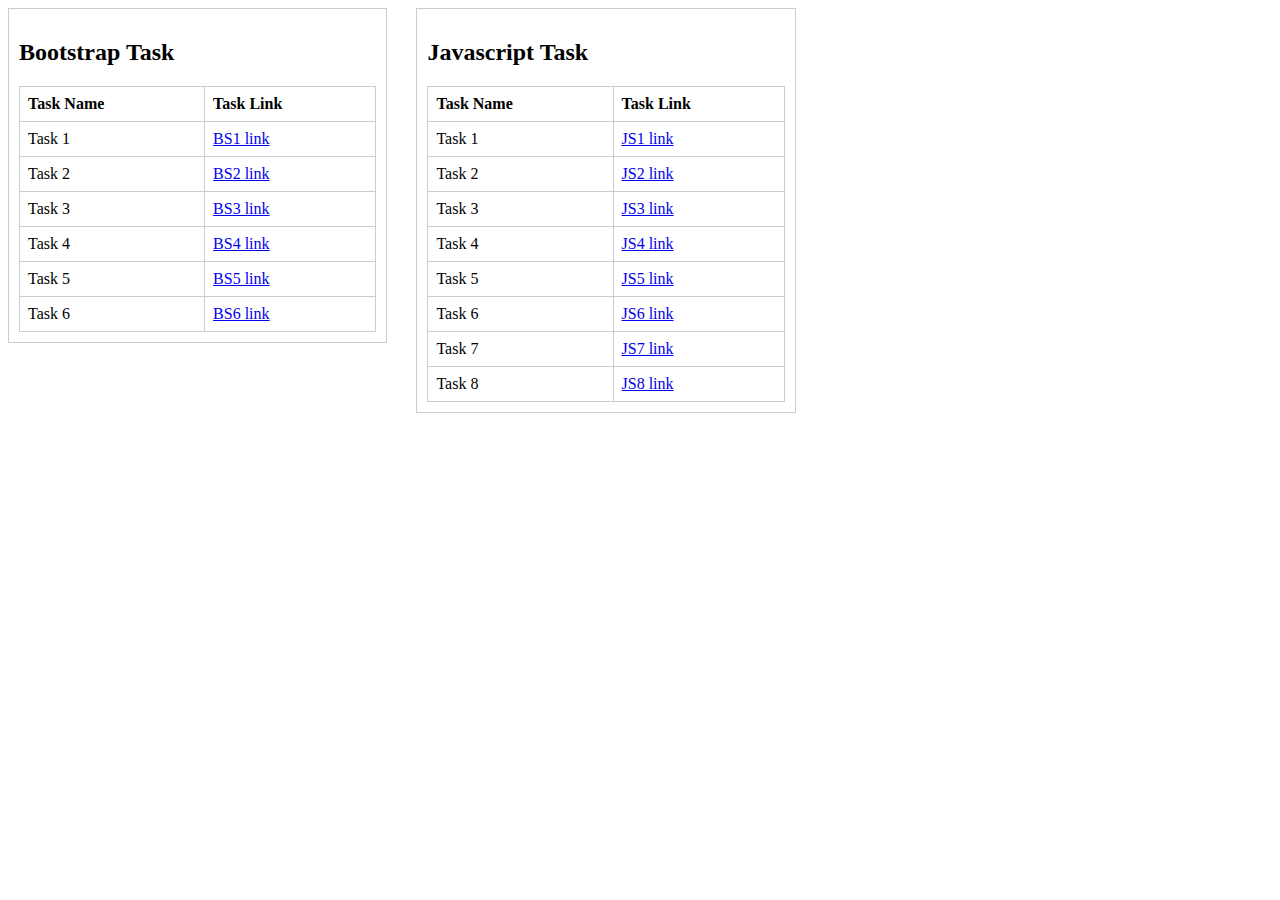
<file: index.html>
<!DOCTYPE html>
<html lang="en">
<head>
    <meta charset="UTF-8">
    <meta name="viewport" content="width=device-width, initial-scale=1.0">
    <title>BS and JS Tasks</title>
    <style>
       
        .table-container {
            display: inline-block;
            width: 30%;
            margin-right: 2%; 
            border: 1px solid #ccc;
            padding: 10px;
            box-sizing: border-box;
        }

        
        table {
          top:50px;
            width: 100%;
            border-collapse: collapse;
        }

        th, td {
            border: 1px solid #ccc;
            padding: 8px;
            text-align: left;
        }
    </style>
</head>
<body>

    <div class="table-container">
        <h2>Bootstrap Task</h2>
        <table>
            <tr>
              <th>Task Name</th>
              <th>Task Link</th>
            </tr>
            <tr>
              <td>Task 1</td>
              <td><a href="bs1.html">BS1 link</a></td>
            </tr>
            <tr>
              <td>Task 2</td>
              <td><a href="bs2.html">BS2 link</a></td>
            </tr>
            <tr>
              <td>Task 3</td>
              <td><a href="bs3.html">BS3 link</a></td>
            </tr>
            <tr>
              <td>Task 4</td>
              <td><a href="bs4.html">BS4 link</a></td>
            </tr>
            <tr>
              <td>Task 5</td>
              <td><a href="bs5.html">BS5 link</a></td>
            </tr>
            <tr>
              <td>Task 6</td>
              <td><a href="bs6.html">BS6 link</a></td>
            </tr>
        
          </table>
    </div>

    <div class="table-container">
        <h2>Javascript Task</h2>
        <table>
            <tr>
              <th>Task Name</th>
              <th>Task Link</th>
            </tr>
            <tr>
              <td>Task 1</td>
              <td><a href="JS1.html">JS1 link</a></td>
            </tr>
            <tr>
              <td>Task 2</td>
              <td><a href="JS2.html">JS2 link</a></td>
            </tr>
            <tr>
              <td>Task 3</td>
              <td><a href="JS3.html">JS3 link</a></td>
            </tr>
            <tr>
              <td>Task 4</td>
              <td><a href="JS4.html">JS4 link</a></td>
            </tr>
            <tr>
              <td>Task 5</td>
              <td><a href="JS5.html">JS5 link</a></td>
            </tr>
            <tr>
              <td>Task 6</td>
              <td><a href="JS6.html">JS6 link</a></td>
            </tr>
            <tr>
              <td>Task 7</td>
              <td><a href="JS7.html">JS7 link</a></td>
            </tr>
            <tr>
                <td>Task 8</td>
                <td><a href="JS8.html">JS8 link</a></td>
              </tr>
          </table>
    </div>
</body>
</html>
</file>
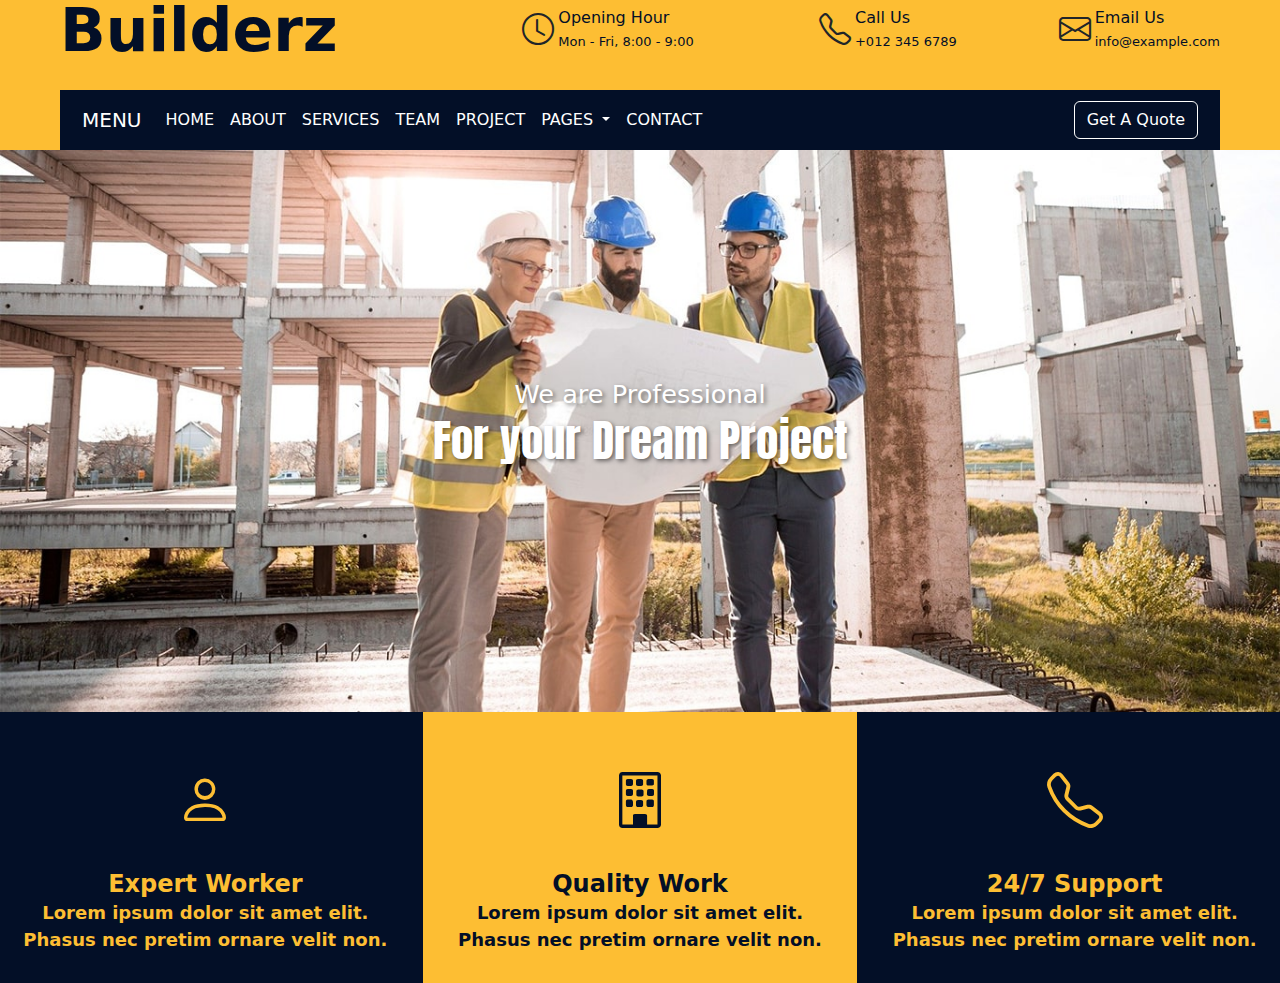
<file: bs2.html>
<!DOCTYPE html>
<html lang="en">
  <head>
    <meta charset="utf-8" />
    <title>Task 2 Bootstrap</title>
    <meta name="viewport" content="width=device-width, initial-scale=1.0" />

    <link
      href="https://cdn.jsdelivr.net/npm/bootstrap@5.3.0/dist/css/bootstrap.min.css"
      rel="stylesheet"
    />

    <link
      rel="stylesheet"
      href="https://cdn.jsdelivr.net/npm/bootstrap-icons@1.10.5/font/bootstrap-icons.css"
    />
    <script src="https://cdnjs.cloudflare.com/ajax/libs/popper.js/2.9.4/umd/popper.min.js"></script>
    <script src="https://cdn.jsdelivr.net/npm/bootstrap@5.3.1/dist/js/bootstrap.bundle.min.js"></script>
    <link rel="preconnect" href="https://fonts.googleapis.com">
    <link rel="preconnect" href="https://fonts.gstatic.com" crossorigin>
    <link href="https://fonts.googleapis.com/css2?family=Anton&display=swap" rel="stylesheet">
    <link rel="stylesheet" type="text/css" href="css/bs2.css">
  </head>
  <body>
    <div class="top-bar">
      <div class="container-fluid">
        <div class="row align-items-center">
          <div class="col-lg-4 col-md-12">
            <div class="logo ">
              <h1>Builderz</h1>
            </div>
          </div>
          <div class="col-lg-8 col-md-7 d-none d-lg-block">
            <div class="row">
              <div class="col-4">
                <div class="top-bar-item">
                  <div class="top-bar-icon">
                    <i class="bi bi-clock"></i>
                  </div>
                  <div class="top-bar-text">
                    <h3>Opening Hour</h3>
                    <p>Mon - Fri, 8:00 - 9:00</p>
                  </div>
                </div>
              </div>
              <div class="col-4">
                <div class="top-bar-item">
                  <div class="top-bar-icon">
                    <i class="bi bi-telephone"></i>
                  </div>
                  <div class="top-bar-text">
                    <h3>Call Us</h3>
                    <p>+012 345 6789</p>
                  </div>
                </div>
              </div>
              <div class="col-4">
                <div class="top-bar-item">
                  <div class="top-bar-icon">
                    <i class="bi bi-envelope"></i>
                  </div>
                  <div class="top-bar-text">
                    <h3>Email Us</h3>
                    <p>info@example.com</p>
                  </div>
                </div>
              </div>
            </div>
          </div>
        </div>
      </div>
    </div>

    <nav class="navbar navbar-expand-lg navbar-dark custom-navbar">
      <div class="container">
        <div class="navbar-brand">MENU</div>
        <button
          class="navbar-toggler"
          type="button"
          data-bs-toggle="collapse"
          data-bs-target="#navbarCollapse"
        >
          <span class="navbar-toggler-icon"></span>
        </button>
        <div class="collapse navbar-collapse" id="navbarCollapse">
          <ul class="navbar-nav ml-auto">
            <li class="nav-item">
              <a class="nav-link" href="#">HOME</a>
            </li>
            <li class="nav-item">
              <a class="nav-link" href="#">ABOUT</a>
            </li>
            <li class="nav-item">
              <a class="nav-link" href="#">SERVICES</a>
            </li>
            <li class="nav-item">
              <a class="nav-link" href="#">TEAM</a>
            </li>
            <li class="nav-item">
              <a class="nav-link" href="#">PROJECT</a>
            </li>
            <li class="nav-item dropdown">
              <a
                class="nav-link dropdown-toggle"
                href="#"
                id="pagesDropdown"
                role="button"
                data-bs-toggle="dropdown"
              >
                PAGES
              </a>
              <div class="dropdown-menu dropdown-menu-dark" aria-labelledby="pagesDropdown">
                <a class="dropdown-item" href="#">Blog Page</a>
                <a class="dropdown-item" href="#">Single Page</a>
              </div>
            </li>
            <li class="nav-item">
              <a class="nav-link" href="#">CONTACT</a>
            </li>
          </ul>
          <div style="margin-left: auto;">
            <a class="btn btn-primary" href="#">Get A Quote</a>
          </div>
        </div>
      </div>
    </nav>

    <div class="image-container">
      <div class="centered-text">
        <p>We are Professional</p>
        <h1>For your Dream Project</h1>
      </div>
      <img src="assets/bstask2.jpg" class="image" />
    </div>

    <section class="container-fluid" style="background-color: #030f27;">
      <div class="row">
        <div class="col-lg-4 blue-bg">
          <div class="text-center">
            <div class="card-body">
              <i class="bi bi-person display-4"></i>
              <h3 class="card-title">Expert Worker</h3>
              <p class="card-text">Lorem ipsum dolor sit amet elit. Phasus nec pretim ornare velit non.</p>
            </div>
          </div>
        </div>

        <div class="col-lg-4 yellow-bg">
          <div class="text-center">
            <div class="card-body">
              <i class="bi bi-building display-4"></i>
              <h3 class="card-title">Quality Work</h3>
              <p class="card-text">Lorem ipsum dolor sit amet elit. Phasus nec pretim ornare velit non.</p>
            </div>
          </div>
        </div>

        <div class="col-lg-4 blue-bg">
          <div class="text-center">
            <div class="card-body">
              <i class="bi bi-telephone display-4"></i>
              <h3 class="card-title">24/7 Support</h3>
              <p class="card-text">Lorem ipsum dolor sit amet elit. Phasus nec pretim ornare velit non.</p>
            </div>
          </div>
        </div>
      </div>
    </section>
  </body>
</html>
</file>
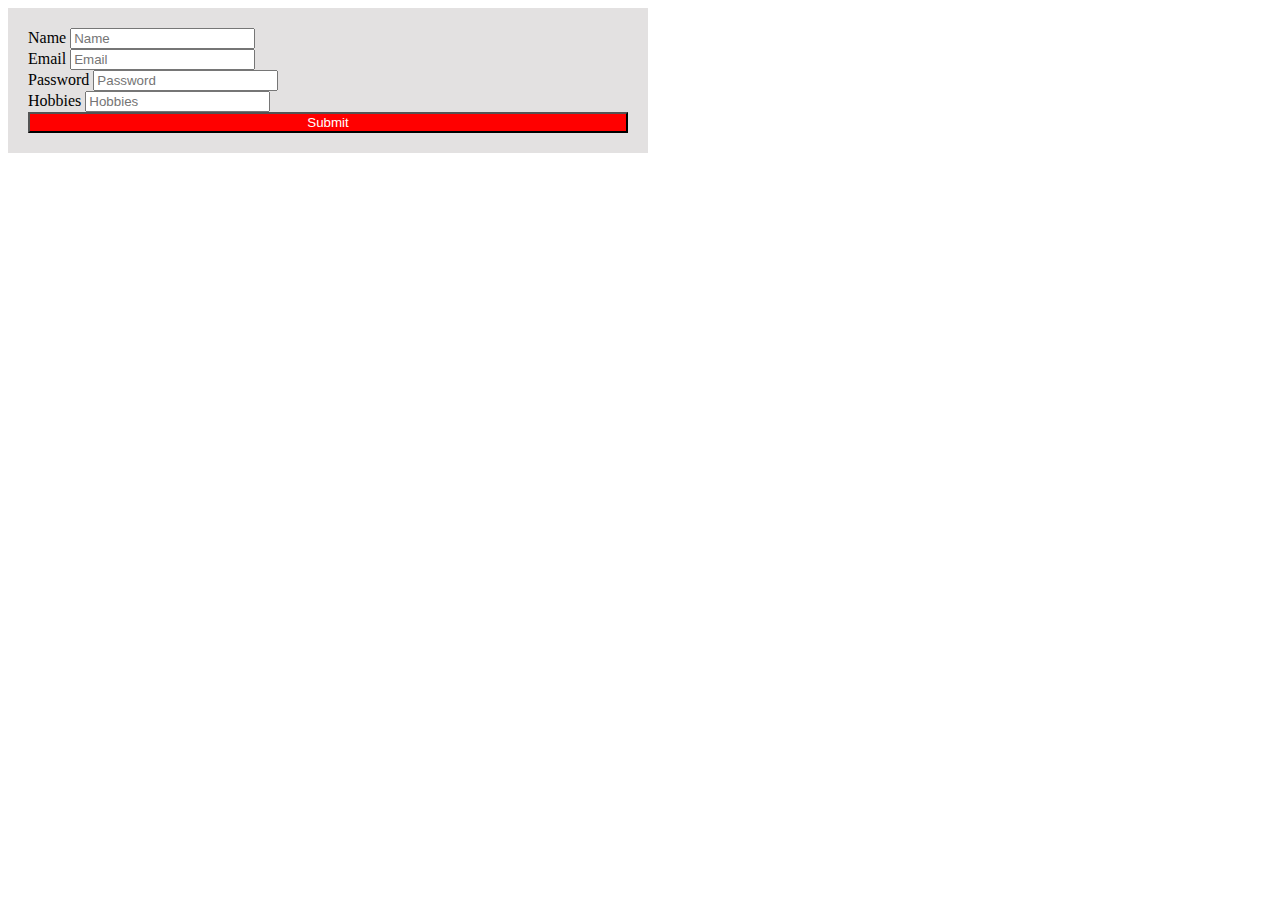
<file: bs6.html>
<!DOCTYPE html>
<html lang="en">
  <head>
    <meta charset="UTF-8" />
    <meta name="viewport" content="width=device-width, initial-scale=1.0" />
    <title>Task 6 Bootstrap</title>
    <link
      href="https://cdn.jsdelivr.net/npm/bootstrap@5.3.1/dist/css/bootstrap.min.css"
      rel="stylesheet"
      integrity="sha384-4bw+/aepP/YC94hEpVNVgiZdgIC5+VKNBQNGCHeKRQN+PtmoHDEXuppvnDJzQIu9"
      crossorigin="anonymous"
    />
    <link
      rel="stylesheet"
      href="https://cdn.jsdelivr.net/npm/bootstrap-icons@1.10.5/font/bootstrap-icons.css"
    />
    <link rel="stylesheet" type="text/css" href="css/bs6.css">
    <style>

    </style>
  </head>
  <body>
     <div class="container">
      <!-- <h2 class="text-center">Bootstrap Task 6</h2>  -->

      <form id="registrationForm">
        <div class="mb-3">
          <label for="name" class="form-label">Name</label>
          <input
            type="text"
            class="form-control"
            id="name"
            placeholder="Name"
          />
          <span class="error" id="nameError"></span>
        </div>

        <div class="mb-3">
          <label for="email" class="form-label">Email</label>
          <input
            type="email"
            class="form-control"
            id="email"
            placeholder="Email"
          />
          <span class="error" id="emailError"></span>
        </div>

        <div class="mb-3">
          <label for="password" class="form-label">Password</label>
          <input
            type="password"
            class="form-control"
            id="password"
            placeholder="Password"
          />
          <span class="error" id="passwordError"></span>
        </div>

        <div class="mb-3">
          <label for="hobbies" class="form-label">Hobbies</label>
          <input
            type="text"
            class="form-control"
            id="hobbies"
            placeholder="Hobbies"
          />
        </div>

        <div class="text-center">
          <button type="button" class="btn btn-send btn-lg" id="submitBtn">
            Submit
          </button>
        </div>
      </form>
    </div>
    <script
      src="https://cdn.jsdelivr.net/npm/bootstrap@5.3.1/dist/js/bootstrap.bundle.min.js"
      integrity="sha384-4bw+/aepP/YC94hEpVNVgiZdgIC5+VKNBQNGCHeKRQN+PtmoHDEXuppvnDJzQIu9"
      crossorigin="anonymous"
    ></script>
    <script src="script/script2.js"></script>
  </body>
</html>
</file>
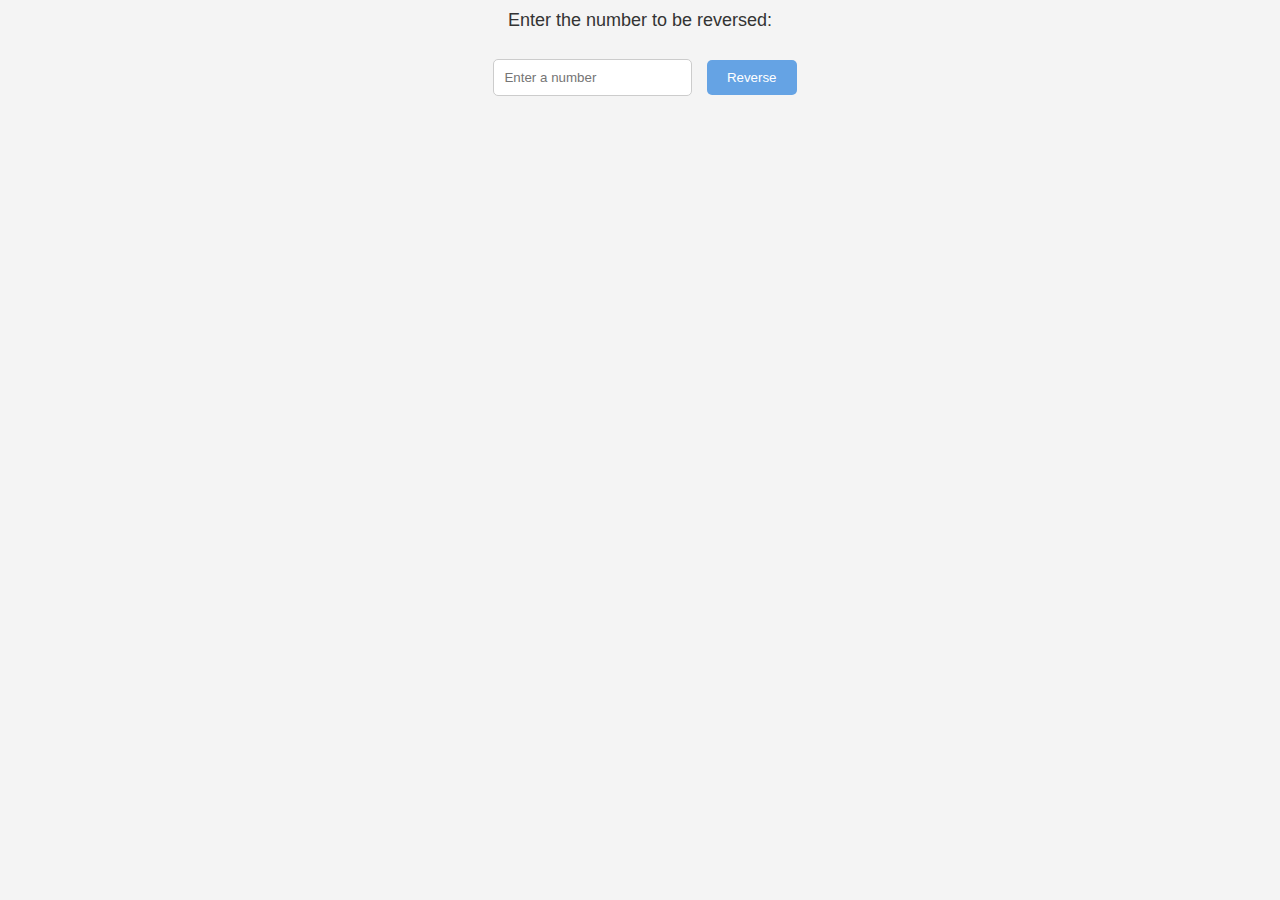
<file: JS1.html>
<!DOCTYPE html>
<html>
  <head>
    <title>Task 1 JS</title>
    <link rel="stylesheet" type="text/css" href="css/js1.css" />
  </head>
  <body>
    <!-- <h1>Javascript Task 1</h1> -->
    <p>Enter the number to be reversed:</p>
    <input type="number" id="inputNumber" placeholder="Enter a number" />
    <button onclick="reverseNumber()">Reverse</button>
    <p id="result"></p>
    <script src="script/script3.js"></script>
  </body>
</html>
</file>
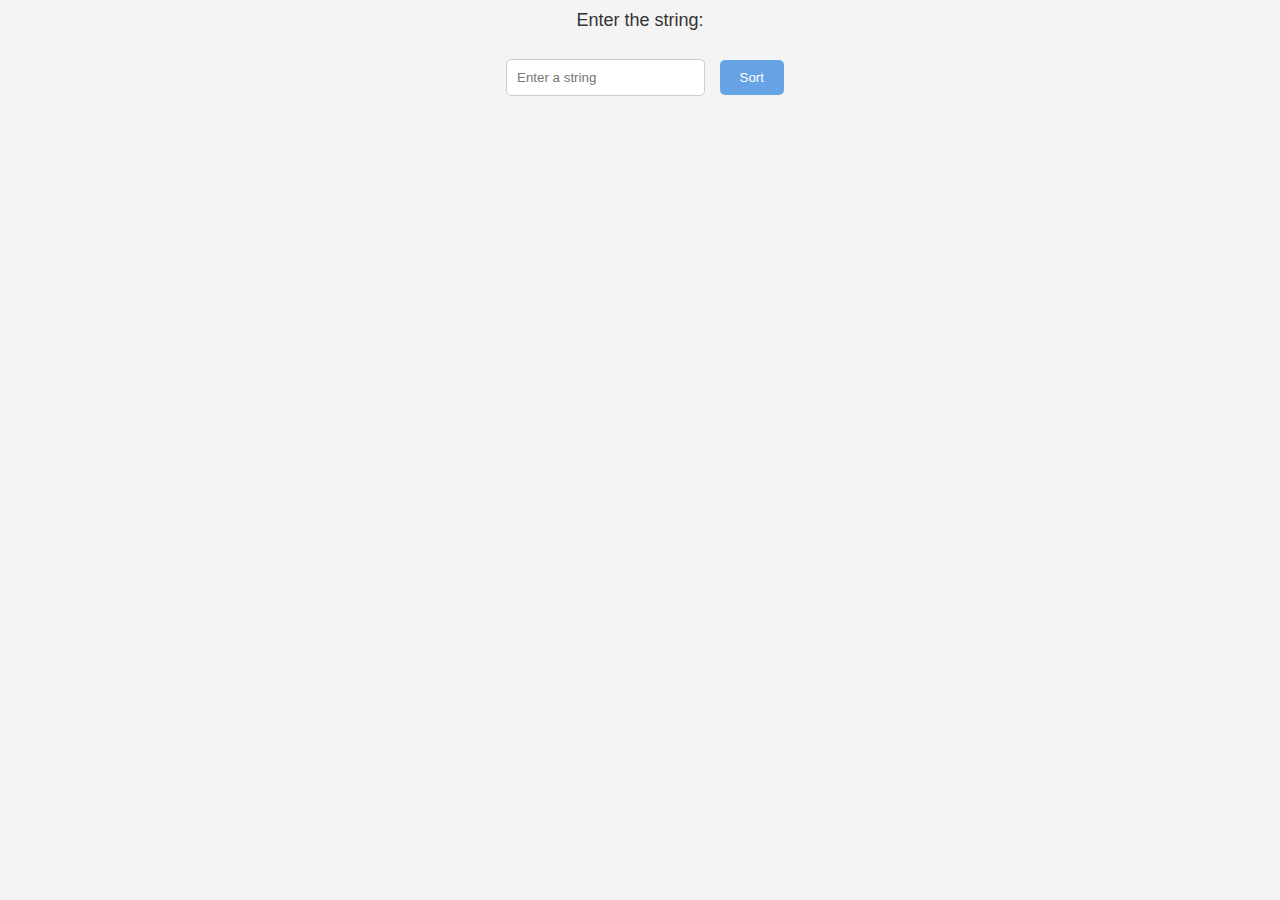
<file: JS2.html>
<!DOCTYPE html>
<html>
  <head>
    <title>Task 2 JS</title>
    <link rel="stylesheet" type="text/css" href="css/js1.css" />
  </head>
  <body>
    <!-- <h1>Javascript Task 2</h1> -->
    <p>Enter the string:</p>
    <input type="text" id="inputString" placeholder="Enter a string" />
    <button onclick="sortString()">Sort</button>
    <p id="result"></p>
    <script src="script/script4.js"></script>
  </body>
</html>
</file>
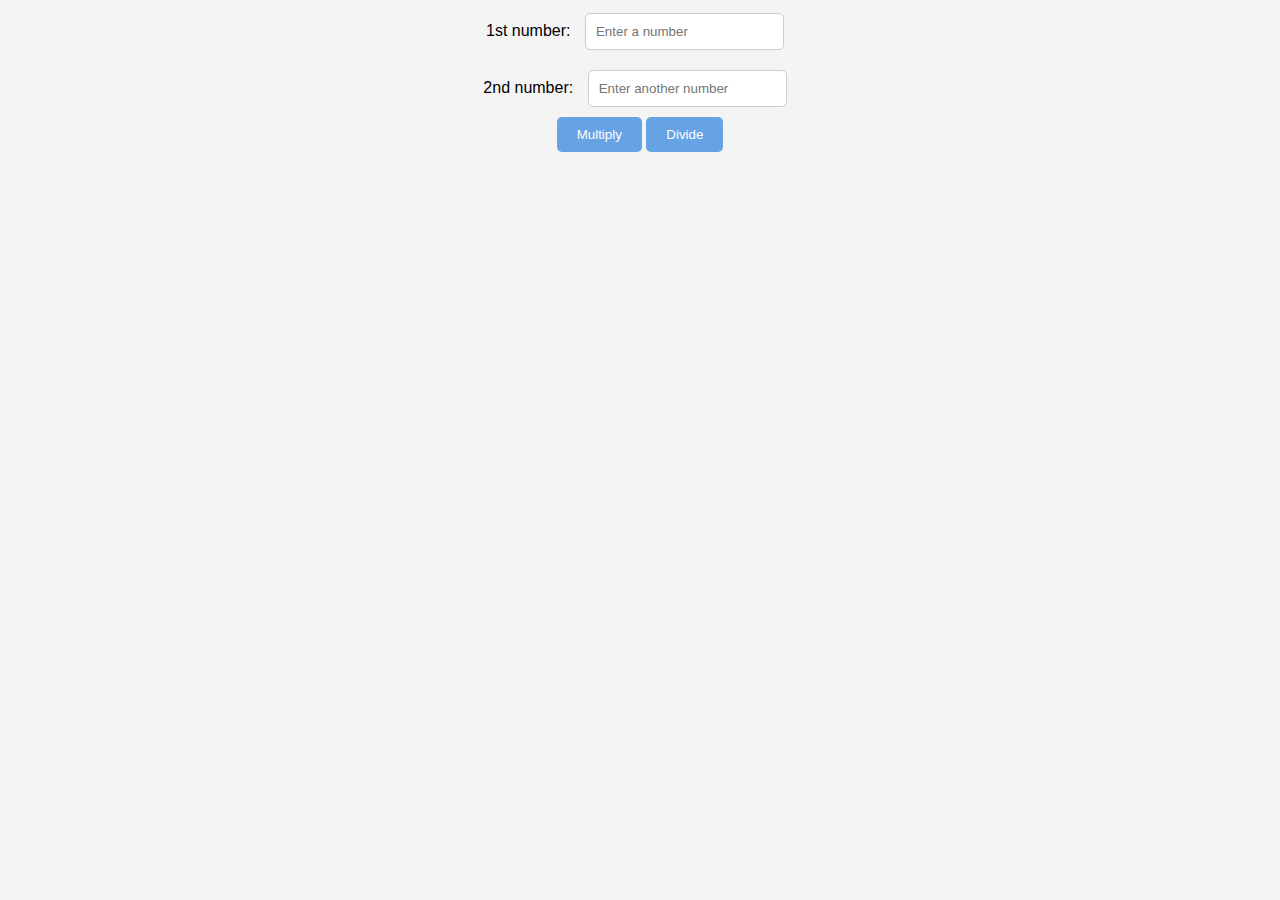
<file: JS3.html>
<!DOCTYPE html>
<html>
  <head>
    <title>Task 3 JS</title>
    <link rel="stylesheet" type="text/css" href="css/js1.css" />
  </head>
  <body>
    <div class="container">
      <div class="form">
        <!-- <h1>Javascript Task 3</h1> -->
        <form>
          <div class="input-container">
            <label for="inputNum1">1st number:</label>
            <input type="text" id="inputNum1" placeholder="Enter a number" />
          </div>
          <div class="input-container">
            <label for="inputNum2">2nd number:</label>
            <input
              type="text"
              id="inputNum2"
              placeholder="Enter another number"
            />
          </div>
          <div class="button-container">
            <button type="button" onclick="multiply()">Multiply</button>
            <button type="button" onclick="divide()">Divide</button>
          </div>
        </form>
        <p id="result"></p>
      </div>
    </div>
    <script src="script/script5.js"></script>
  </body>
</html>
</file>
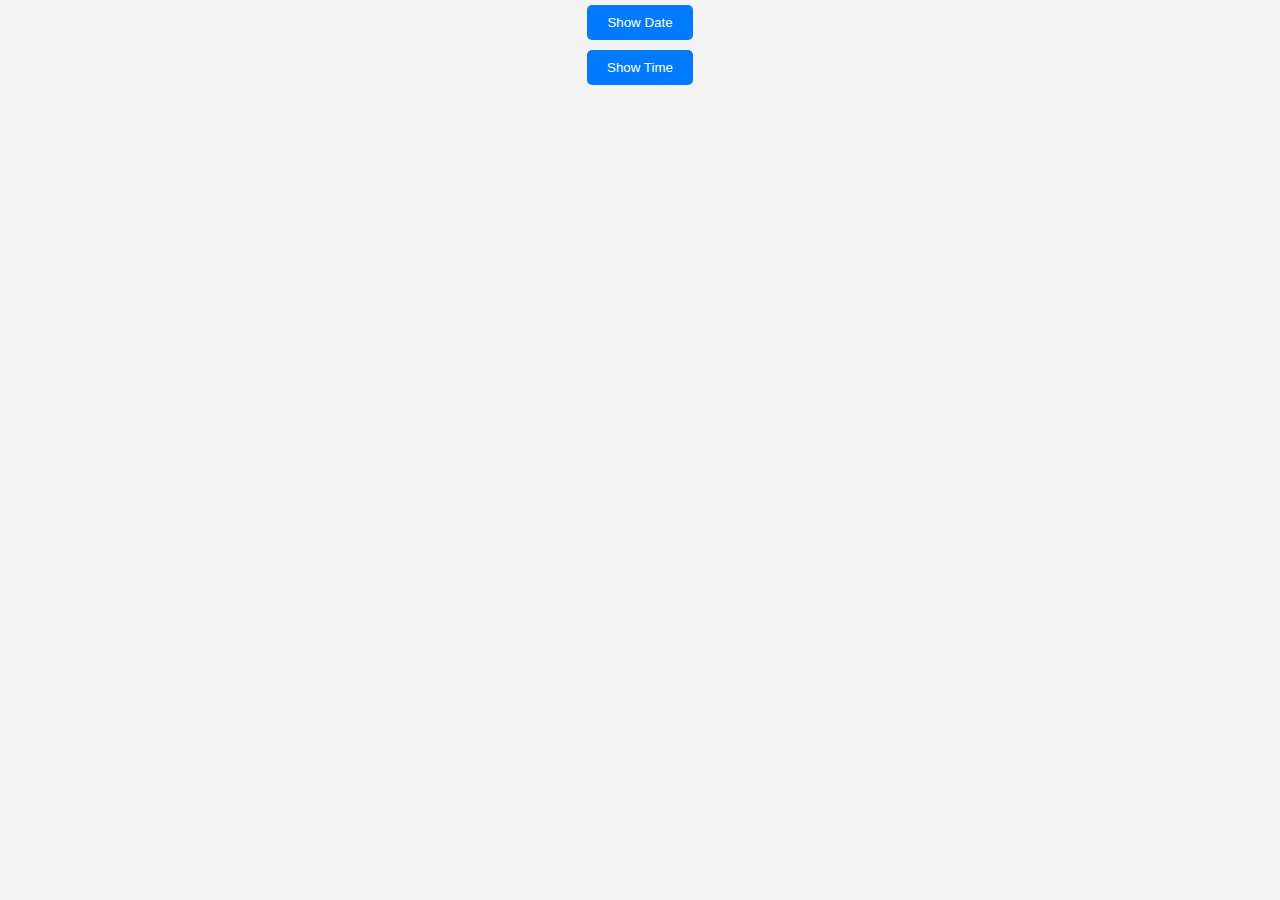
<file: JS4.html>
<!DOCTYPE html>
<html lang="en">
<head>
  <meta charset="UTF-8">
  <meta name="viewport" content="width=device-width, initial-scale=1.0">
  <title>Show Date and Time</title>
  <link rel="stylesheet" type="text/css" href="css/js4.css" />
  <!-- <link
  href="https://cdn.jsdelivr.net/npm/bootstrap@5.3.0/dist/css/bootstrap.min.css"
  rel="stylesheet"
/> -->
</head>
<body>
  <div class="container">
    <button onclick="showDate()">Show Date</button>
    <div id="dateResult"></div>
    <button onclick="showTime()">Show Time</button>
    <div id="timeResult"></div>
  </div>

  <script src="script/script6.js"></script>
</body>
</html>
</file>
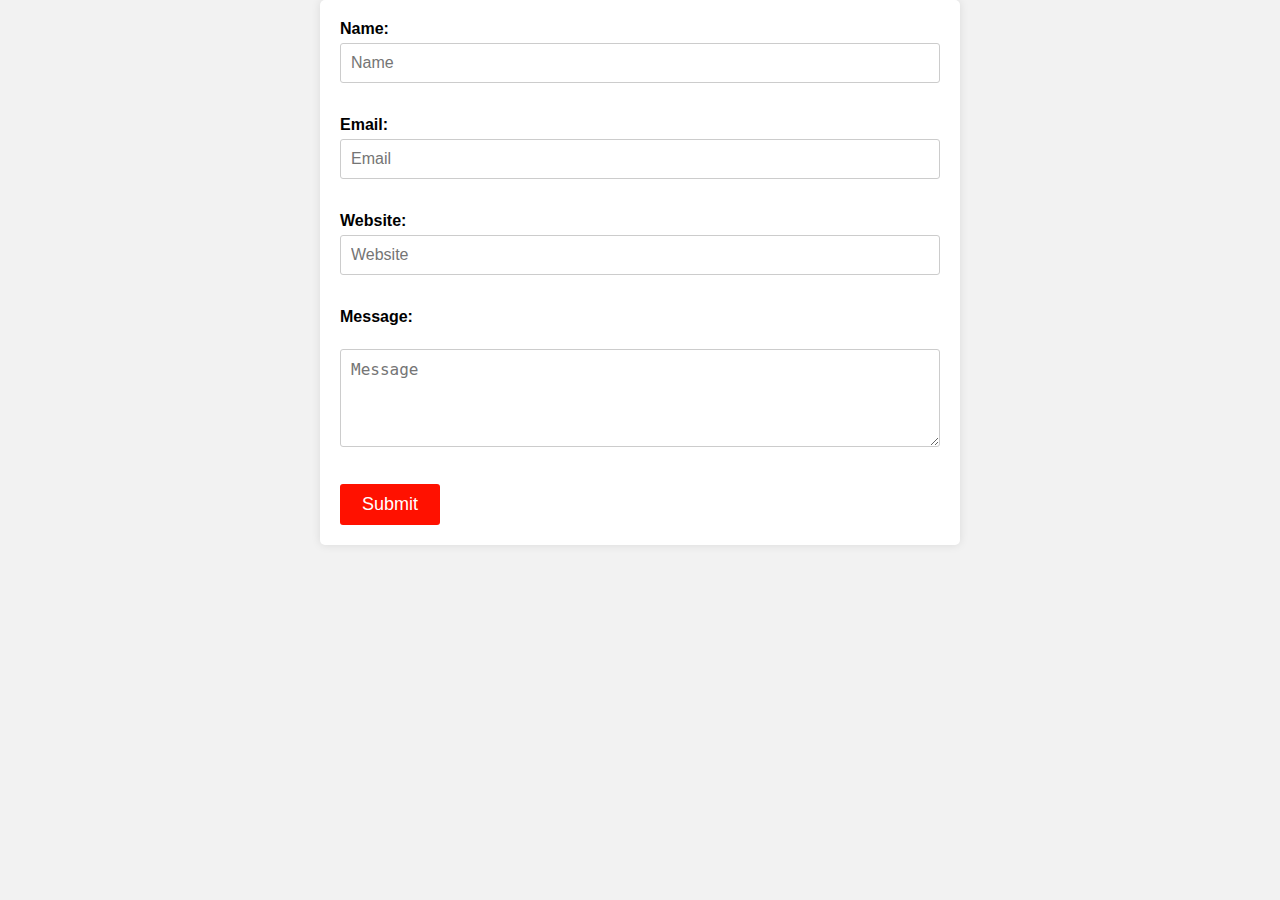
<file: JS5.html>
<!DOCTYPE html>
<html>
  <head>
    <title> JS Task 5 </title>
    <link rel="stylesheet" type="text/css" href="css/js5.css" />
  </head>
  <body>
    <!-- <h1>Javascript Task 5</h1> -->
    <form action="process_form.php" method="post" id="myForm">
      <label for="name">Name:</label>
      <input
        type="text"s
        class="form-control"
        id="name"
        name="name"
        placeholder="Name"
      />
      <span class="error" id="nameError"></span><br /><br />

      <label for="email">Email:</label>
      <input
        type="email"
        class="form-control"
        id="email"
        name="email"
        placeholder="Email"
      />
      <span class="error" id="emailError"></span><br /><br />

      <label for="website">Website:</label>
      <input
        type="url"
        class="form-control"
        id="website"
        name="website"
        placeholder="Website"
      />
      <span class="error" id="websiteError"></span><br /><br />

      <label for="message">Message:</label><br />
      <textarea
        id="message"
        class="form-control"
        name="message"
        rows="4"
        cols="50"
        placeholder="Message"
      ></textarea>
      <span class="error" id="messageError"></span><br /><br />

      <input type="submit" value="Submit" id="button" class="form-control" />
    </form>
    <script src="script/script7.js"></script>
  </body>
</html>
</file>
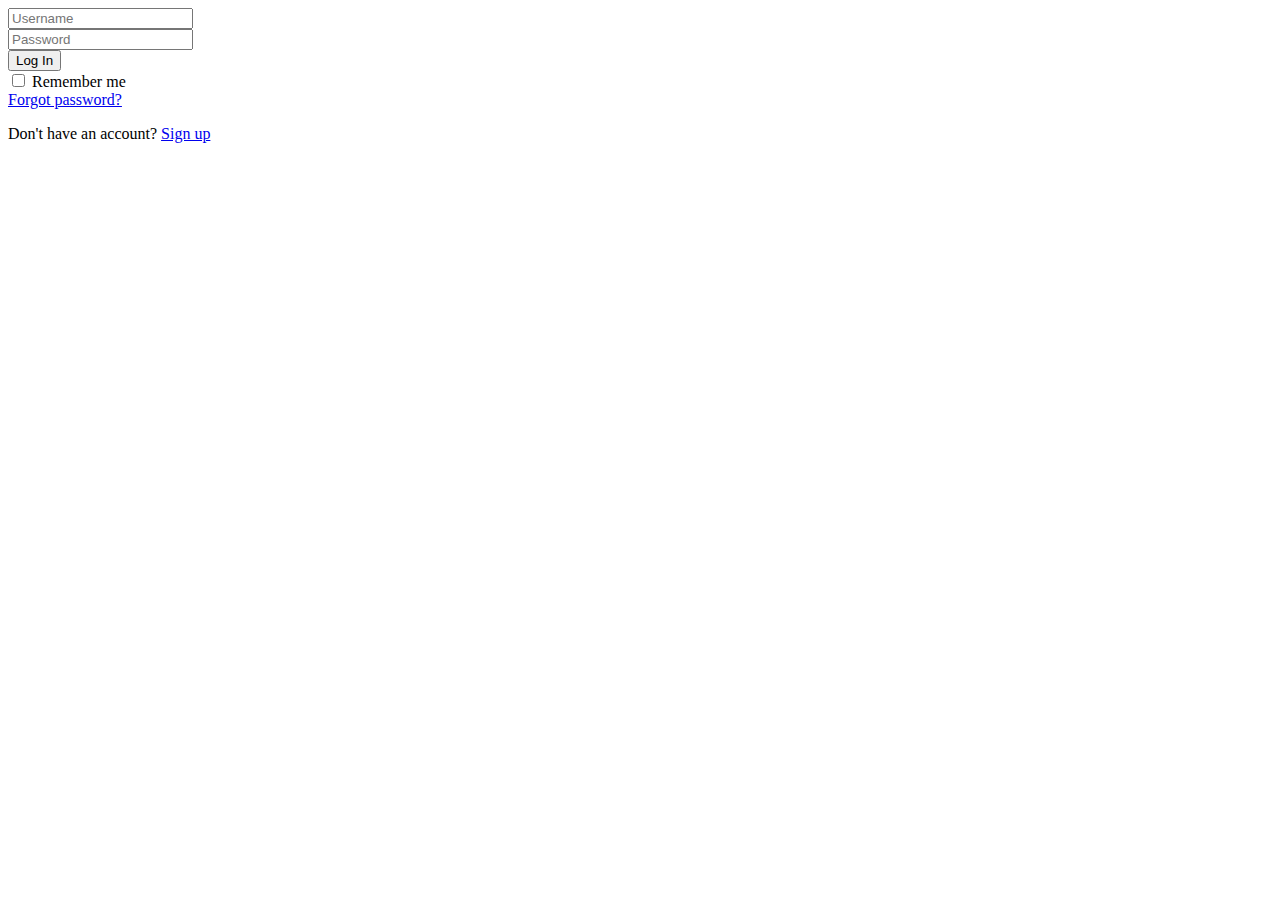
<file: JS6.html>
<!DOCTYPE html>
<html lang="en">
<head>
    <meta charset="UTF-8">
    <meta name="viewport" content="width=device-width, initial-scale=1.0">
    <title>JS6</title>
    <link href="https://cdn.jsdelivr.net/npm/bootstrap@5.3.2/dist/css/bootstrap.min.css" rel="stylesheet" integrity="sha384-T3c6CoIi6uLrA9TneNEoa7RxnatzjcDSCmG1MXxSR1GAsXEV/Dwwykc2MPK8M2HN" crossorigin="anonymous">
</head>
<body>

</head>
<body>
    <div class="container">
        <div class="card">
            <!-- <img src="assets/Instagram logo.png" alt="Instagram Logo" class="instagram-logo"> -->
            <form id="loginForm">
                <div class="form-group">
                    <input type="text" class="form-control" id="username" placeholder="Username" required>
                </div>
                <div class="form-group">
                    <input type="password" class="form-control" id="password" placeholder="Password" required>
                </div>

                <button type="submit" class="btn btn-login btn-block mt-3">Log In</button>
                <div class="row mt-2">
                    <div class="form-check col-6 text-left">
                        <input type="checkbox" class="form-check-input" id="rememberMe">
                        <label class="form-check-label" for="rememberMe">Remember me</label>
                    </div>
                    <div class="col-6 text-right">
                        <a href="#">Forgot password?</a>
                    </div>
                </div>
            </form>
        </div>
        <p class="mt-3 text-center">Don't have an account? <a href="#">Sign up</a></p>
    </div>
    <script src="https://cdn.jsdelivr.net/npm/bootstrap@5.3.2/dist/js/bootstrap.bundle.min.js" integrity="sha384-C6RzsynM9kWDrMNeT87bh95OGNyZPhcTNXj1NW7RuBCsyN/o0jlpcV8Qyq46cDfL" crossorigin="anonymous"></script>
</body>
</html>
</file>
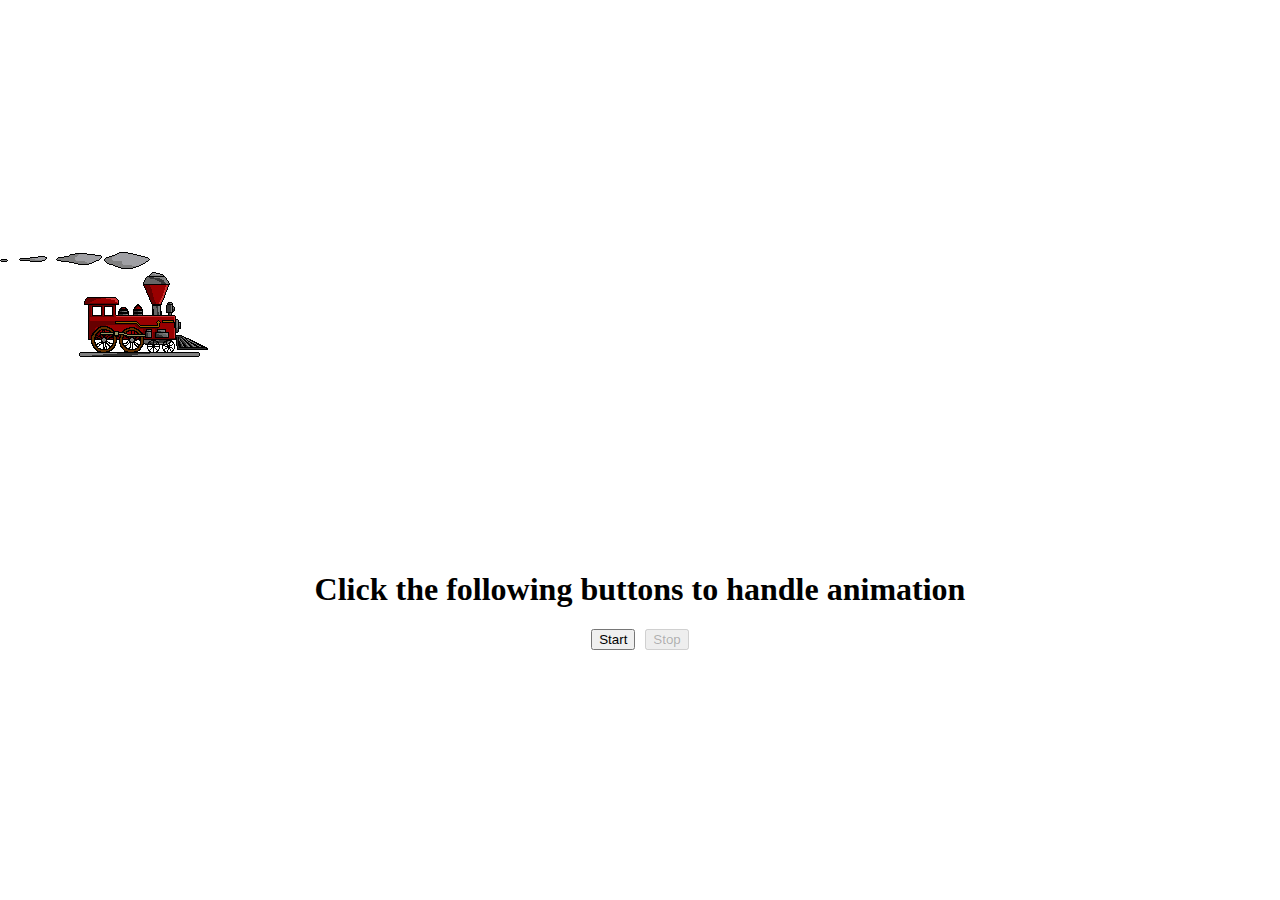
<file: JS7.html>
<!DOCTYPE html>
<html lang="en">
  <head>
    <meta charset="UTF-8" />
    <meta name="viewport" content="width=device-width, initial-scale=1.0" />
    <title>JS Task7</title>
    <link rel="stylesheet" type="text/css" href="css/js7.css" />

  </head>
  <body>
    <div id="container">
      <img id="movingImage" src="assets/train.gif" alt="Moving Image" />
    </div>
    <h1>Click the following buttons to handle animation</h1>
    <div id="buttons">
      <button id="startButton">Start</button>
      <button id="stopButton" disabled>Stop</button>
    </div>
    <script src="script/script9.js"></script>
  </body>
</html>
</file>
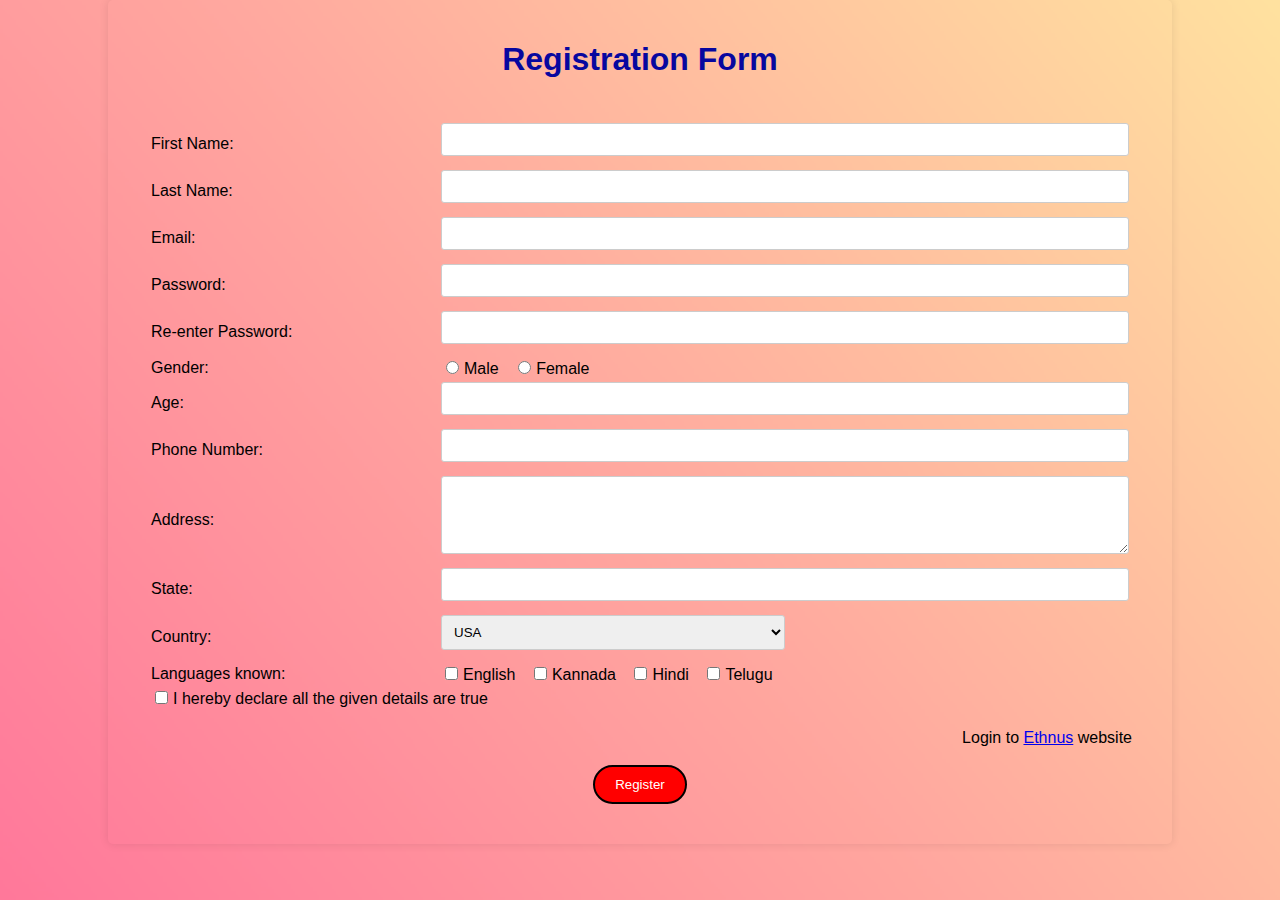
<file: JS8.html>
<!DOCTYPE html>
<html>
  <head>
    <title>JS Task8</title>
    <link rel="stylesheet" type="text/css" href="css/js8.css" />
  </head>
  <body>
    <h1>Registration Form</h1>

    <form>
      <table>
        <tr>
          <td>First Name:</td>
          <td class="input-container">
            <input type="text" name="firstname" required />
            <span class="error" id="firstnameError">POOR</span>
          </td>
        </tr>
        <tr>
          <td>Last Name:</td>
          <td class="input-container">
            <input type="text" name="lastname" required />
            <span class="error" id="lastnameError">POOR</span>
          </td>
        </tr>
        <tr>
          <td>Email:</td>
          <td class="input-container">
            <input type="email" name="email" required />
            <span class="error" id="emailError">POOR</span>
          </td>
        </tr>
        <tr>
          <td>Password:</td>
          <td class="input-container">
            <input type="password" name="password" required />
            <span class="error" id="passwordError">POOR</span>
          </td>
        </tr>
        <tr>
          <td>Re-enter Password:</td>
          <td class="input-container">
            <input type="password" name="repassword" required />
            <span class="error" id="repasswordError">POOR</span>
          </td>
        </tr>
        <tr>
          <td>Gender:</td>
          <td>
            <input type="radio" name="gender" value="male" id="male" /><label
              for="male"
              >Male</label
            >
            <input
              type="radio"
              name="gender"
              value="female"
              id="female"
            /><label for="female">Female</label>
          </td>
        </tr>
        <tr>
          <td>Age:</td>
          <td class="input-container">
            <input type="number" name="age" required />
            <span class="error" id="ageError">POOR</span>
          </td>
        </tr>
        <tr>
          <td>Phone Number:</td>
          <td class="input-container">
            <input type="tel" name="phone" required />
            <span class="error" id="phoneError">POOR</span>
          </td>
        </tr>
        <tr>
          <td>Address:</td>
          <td class="input-container">
            <textarea name="address" rows="4" cols="30" required></textarea>
            <span class="error" id="addressError">POOR</span>
          </td>
        </tr>
        <tr>
          <td>State:</td>
          <td class="input-container">
            <input type="text" name="state" required />
            <span class="error" id="stateError">POOR</span>
          </td>
        </tr>
        <tr>
          <td>Country:</td>
          <td>
            <select name="country" required class="narrow-select">
              <option value="USA">USA</option>
              <option value="Canada">Canada</option>
              <option value="UK">UK</option>
              <option value="India">India</option>
            </select>
          </td>
        </tr>
        <tr>
          <td>Languages known:</td>
          <td>
            <input
              type="checkbox"
              name="languages"
              value="English"
              id="english"
            /><label for="english">English</label>
            <input
              type="checkbox"
              name="languages"
              value="Kannada"
              id="kannada"
            /><label for="kannada">Kannada</label>
            <input
              type="checkbox"
              name="languages"
              value="Hindi"
              id="hindi"
            /><label for="hindi">Hindi</label>
            <input
              type="checkbox"
              name="languages"
              value="Telugu"
              id="telugu"
            /><label for="telugu">Telugu</label>
          </td>
        </tr>
        <tr>
          <td colspan="2">
            <input type="checkbox" name="declaration" required /><label
              for="declaration"
              >I hereby declare all the given details are true</label
            >
          </td>
        </tr>
      </table>
      <br />
      <div class="login-link">
        Login to
        <a href="https://www.ethnus.com/" target="_blank">Ethnus</a> website
      </div>
      <br />
      <div>
        <input type="submit" value="Register" id="registerBtn" />
      </div>
    </form>
    <script src="script/script10.js"></script>
  </body>
</html>
</file>
<file: css/bs2.css>
html,
body {
  overflow-x: hidden;
}

.top-bar {
  position: relative;
  height: 90px;
  background: #fdbe33;
}

.top-bar .logo h1 {
  margin: 0;
  color: #030f27;
  font-size: 60px;
  line-height: 60px;
  font-weight: 700;
}

.top-bar .top-bar-item {
  display: flex;
  align-items: center;
  justify-content: flex-end;
}

.top-bar .top-bar-icon {
  width: 40px;
  display: flex;
  align-items: center;
  justify-content: center;
  font-size: 32px;
}

.top-bar .top-bar-text h3 {
  margin: 0 0 5px 0;
  color: #030f27;
  font-size: 16px;
  font-weight: 400;
}

.top-bar .top-bar-text p {
  margin: 0;
  color: #030f27;
  font-size: 13px;
  font-weight: 400;
}

@media (min-width: 992px) {
  .top-bar {
    padding: 0 60px;
  }
}
@media (max-width: 991.98px) {
  .top-bar .logo {
    text-align: center;
  }
}

.image-container {
  width: 100%;
  max-height: calc(100vh - 90px);
  position: relative;
}

.image {
  width: 100%;
  height: auto;
  object-fit: cover;
  object-position: center;
  overflow: hidden;
}

.centered-text {
  position: absolute;
  top: 50%;
  left: 50%;
  transform: translate(-50%, -50%);
  background-color: rgba(3, 15, 39, 0);
  color: #ffffff;
  text-shadow: 2px 2px 4px rgba(0, 0, 0, 0.5);
  padding: 20px;
  text-align: center;
  max-width: 80%;
  border-radius: 10px;
  font-size: 3vw;
}

.centered-text h1 {
  font-family: "Anton", sans-serif;
  font-size: 3.5vw;
  margin-bottom: 20px;
}

.centered-text p {
  font-size: 2vw;
  margin: 0;
}

@media (max-width: 767px) {
  .centered-text {
    font-size: 6vw;
  }

  .centered-text h1 {
    font-size: 7vw;
  }

  .centered-text p {
    font-size: 4vw;
  }
}

.custom-navbar {
  background-color: #030f27;
  border-left: 60px solid #fdbe33;
  border-right: 60px solid #fdbe33;
}

.navbar-nav .nav-link {
  color: #ffffff;
  padding: 10px 20px;
}

.navbar-nav .nav-link:hover {
  color: #fdbe33;
}

.btn-primary {
  background-color: #030f27;
  border-color: #fff;
  color: #fff;
}

.btn-primary:hover {
  background-color: #fdbe33;
  border-color: #030f27;
  color: #030f27;
}

.dropdown-menu {
  background-color: #030f27;
  color: #fff;
}

.card-title {
  font-size: 24px;
  font-weight: 600;
  margin-top: 20px;
}

.card-text {
  font-size: 18px;
  margin-bottom: 20px;
}

.container-fluid {
  margin: 0;
  padding: 0;
}

.blue-bg {
  background-color: #030f27;
  font-size: 72px;
  color: #fdbe33;
  font-weight: 600;
  padding: 30px;
}

.yellow-bg {
  background-color: #fdbe33;
  font-size: 72px;
  color: #030f27;
  font-weight: 600;
  padding: 30px;
}
</file>
<file: css/bs6.css>
.container {
  background-color: #e3e1e1;
  max-width: 600px;
  height: auto;
  padding: 20px;
}
.form-table {
  display: table;
  width: 80%;
  margin: 0 auto;
}

.form-table-row {
  display: table-row;
}

.form-table-cell {
  display: table-cell;
  vertical-align: middle;
  padding: 5px;
}

.form-table-cell label {
  text-align: left;
}

.narrow-column {
  width: 15%;
}

.wide-column {
  width: 85%;
}

.input-group-text {
  background-color: #e3e1e1;
  border-right: 0.5px solid rgb(114, 112, 112);
}

.input-group {
  border: 0.5px solid black;
  border-radius: 4px;
}

#submitBtn {
  color: #ffffff;
  background-color: red;
  width: 100%;
}

#submitBtn:hover {
  background-color: #fa3c68;
  color: #ffffff;
}

.error {
  color: red;
}

.form-control.error-input {
  border-color: red;
}
</file>
<file: css/js1.css>
body {
    font-family: Arial, sans-serif;
    text-align: center;
    background-color: #f4f4f4;
    margin: 3px;
    padding: 0;
    top:5px;
}

h1 {
    color: #333;
}

input[type="number"] {
    padding: 10px;
    margin: 10px;
    border: 1px solid #ccc;
    border-radius: 5px;
}
input[type="text"] {
    padding: 10px;
    margin: 10px;
    border: 1px solid #ccc;
    border-radius: 5px;
  }

button {
    padding: 10px 20px;
    background-color: #65a3e4;
    color: #fff;
    border: none;
    border-radius: 5px;
    cursor: pointer;
}

button:hover {
    background-color: #052b53;
}

p {
    font-size: 18px;
    color: #333;
    margin-top: 10px;
}
</file>
<file: css/js4.css>
body {
    font-family: Arial, sans-serif;
    text-align: center;
    background-color: #f4f4f4;
    margin: 0;
    padding: 0;
  }

  .container {
    display: auto;
    flex-direction: column;
    justify-content: center;
    align-items: center;
    height: 100vh;
  }

  button {
    padding: 10px 20px;
    background-color: #007bff;
    color: #fff;
    border: none;
    border-radius: 5px;
    cursor: pointer;
    margin: 5px;
  }

  button:hover {
    background-color: #0056b3;
  }

  p {
    font-size: 18px;
    color: #333;
    margin-top: 10px;
  }
</file>
<file: css/js5.css>
body {
    font-family: Arial, sans-serif;
    background-color: #f2f2f2;
    margin: 0;
    padding: 0;
    top:4px;
  }

  h1 {
    text-align: center;
    padding: 20px;
  }

  form {
    max-width: 600px;
    margin: 0 auto;
    background-color: #fff;
    padding: 20px;
    border-radius: 5px;
    box-shadow: 0px 0px 10px rgba(0, 0, 0, 0.1);
  }

  label {
    display: block;
    font-weight: bold;
    margin-bottom: 5px;
  }

  input[type="text"],
  input[type="email"],
  input[type="url"],
  textarea {
    width: 100%;
    padding: 10px;
    margin-bottom: 15px;
    border: 1px solid #ccc;
    border-radius: 3px;
    font-size: 16px;
    box-sizing: border-box; /* Include padding in the width */
  }

  input[type="submit"] {
    background-color: #ff1100;
    color: #fff;
    border: none;
    padding: 10px 20px;
    border-radius: 3px;
    cursor: pointer;
    font-size: 18px;
  }

  input[type="submit"]:hover {
    background-color: #f87748;
  }
  .error {
    color: red;
  }
  .error-input {
    border-color: red !important;
  }

  #button{
    width: 100px;
    margin-left: auto;
    margin-right: auto;
}
</file>
<file: css/js7.css>
body {
    display: flex;
    flex-direction: column;
    align-items: center;
    justify-content: center;
    height: 100vh;
    margin: 0;
  }
  #container {
    position: relative;
    width: 100%;
    height: 300px;
    overflow: hidden;
  }
  #movingImage {
    position: absolute;
    left: 0;
    top: 0;
    transition: transform 0.5s ease; 
  }
  #buttons {
    display: flex;
    gap: 10px;
  }
</file>
<file: css/js8.css>
body {
  font-family: Arial, sans-serif;
  background-image: url("../assets/beautiful-color-gradients-backgrounds-158-angel-care.png");
  background-size: cover;
  padding: 20px;
  border-radius: 5px;
  box-shadow: 0 0 10px rgba(0, 0, 0, 0.1);
  width: 80%;
  margin: 0 auto;
}

h1 {
  color: rgb(7, 7, 159);
  text-align: center;
}

form {
  padding: 20px;
}

table {
  width: 100%;
}

.input-container {
  display: flex;
  align-items: center;
}

input[type="text"],
input[type="email"],
input[type="password"],
input[type="number"],
input[type="tel"],
select,
textarea {
  width: 100%;
  padding: 8px;
  margin-bottom: 10px;
  border: 1px solid #ccc;
  border-radius: 3px;
}

input[type="radio"],
input[type="checkbox"] {
  margin-right: 5px;
}

label {
  display: inline-block;
  margin-right: 10px;
}

input[type="submit"] {
  background-color: red;
  color: #fff;
  padding: 10px 20px;
  border: 2px solid black;
  border-radius: 27px;
  cursor: pointer;
  display: block;
  margin: 0 auto;
}

input[type="submit"]:hover {
  background-color: #ff0000;
}

.login-link {
  text-align: right;
}

.error {
  color: red;
  display: none;
}

.error-message {
  color: red;
  display: inline-block;
  margin-left: 5px;
}
.narrow-select {
  width: 50%;
}
</file>
